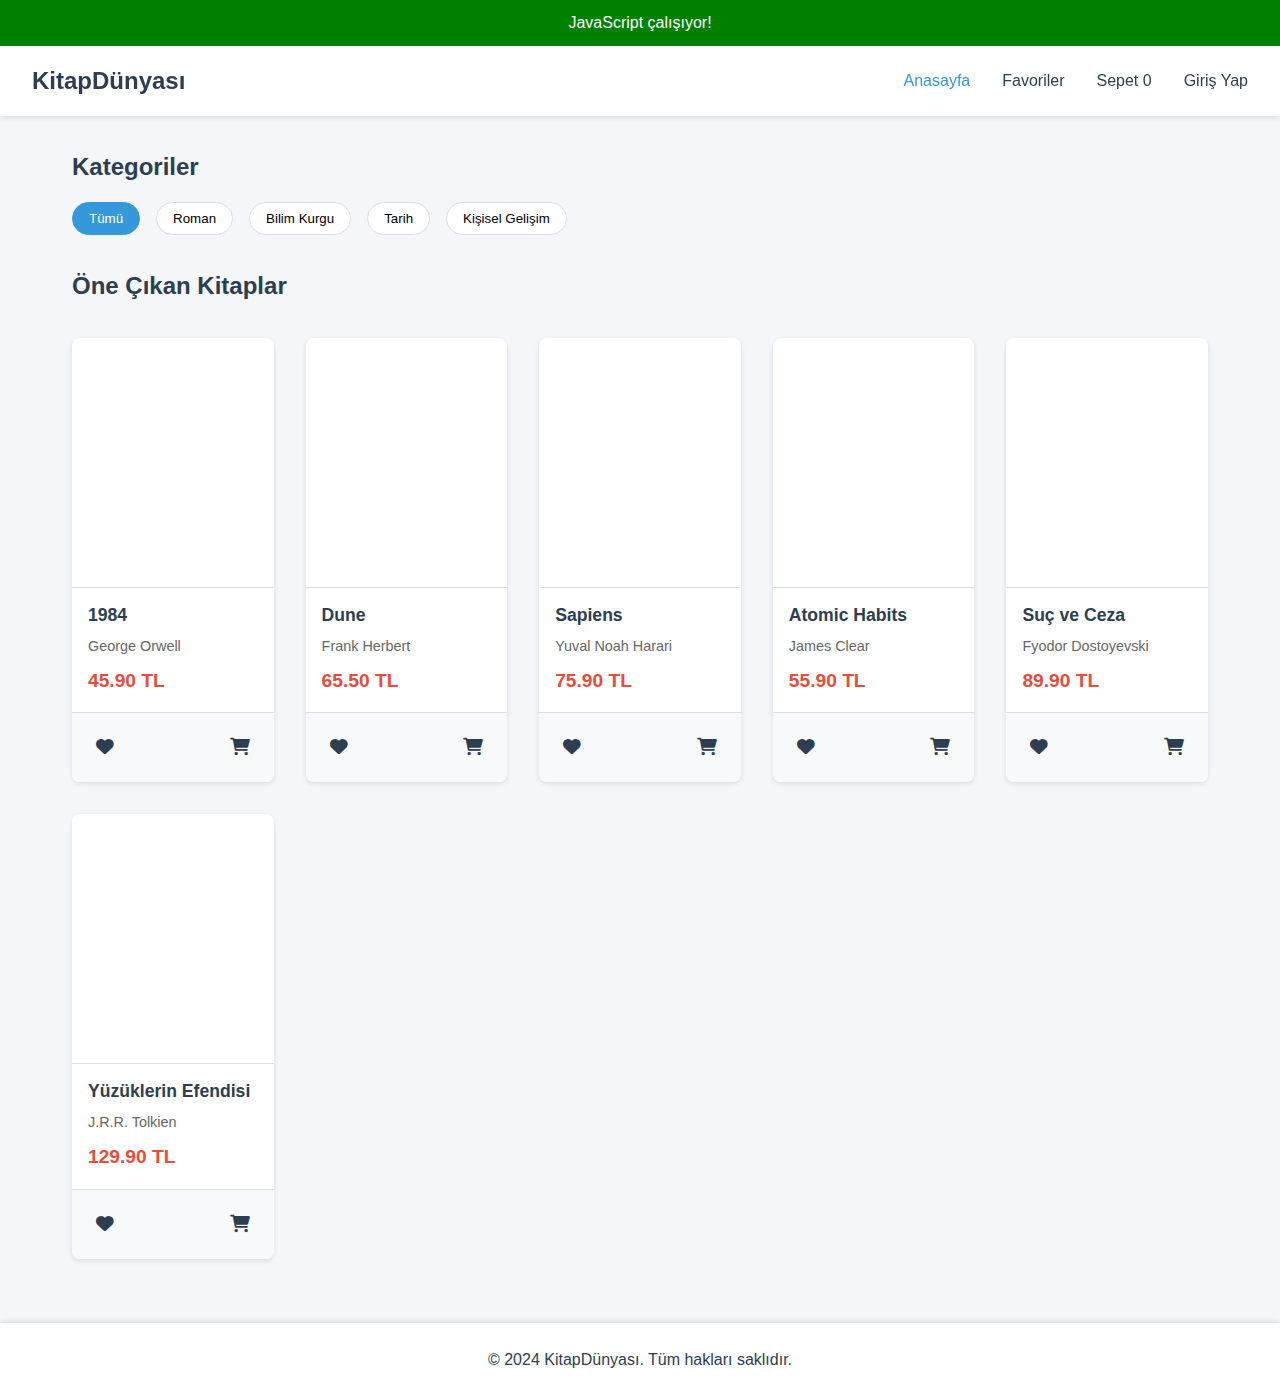
<file: KitapSatisWeb/index.html>
<!DOCTYPE html>
<html lang="tr">
<head>
    <meta charset="UTF-8">
    <meta name="viewport" content="width=device-width, initial-scale=1.0">
    <title>KitapDünyası - Online Kitap Satış</title>
    <link rel="stylesheet" href="css/style.css">
    <link rel="stylesheet" href="https://cdnjs.cloudflare.com/ajax/libs/font-awesome/6.0.0/css/all.min.css">
    <noscript>
        <div style="background: red; color: white; padding: 10px; text-align: center;">
            JavaScript devre dışı! Lütfen tarayıcınızın JavaScript özelliğini etkinleştirin.
        </div>
    </noscript>
</head>
<body>
    <div id="js-test" style="display: none; background: green; color: white; padding: 10px; text-align: center;">
        JavaScript çalışıyor!
    </div>
    <script>
        document.getElementById('js-test').style.display = 'block';
        
        // Hata yakalayıcı
        window.onerror = function(msg, url, lineNo, columnNo, error) {
            console.log('Hata: ' + msg + '\nURL: ' + url + '\nSatır: ' + lineNo + '\nKolon: ' + columnNo + '\nHata detayı: ' + error);
            alert('Bir JavaScript hatası oluştu! Konsolu kontrol edin.');
            return false;
        };
    </script>

    <nav class="navbar">
        <div class="nav-brand">
            <a href="index.html">KitapDünyası</a>
        </div>
        <div class="nav-links">
            <a href="index.html" class="active">Anasayfa</a>
            <a href="pages/favorites.html">Favoriler</a>
            <a href="pages/cart.html">Sepet <span class="cart-count">0</span></a>
            <a href="pages/login.html" id="loginBtn">Giriş Yap</a>
        </div>
    </nav>

    <main>
        <section class="categories">
            <h2>Kategoriler</h2>
            <div class="category-list">
                <button class="category-btn active">Tümü</button>
                <button class="category-btn">Roman</button>
                <button class="category-btn">Bilim Kurgu</button>
                <button class="category-btn">Tarih</button>
                <button class="category-btn">Kişisel Gelişim</button>
            </div>
        </section>

        <section class="featured-books">
            <h2>Öne Çıkan Kitaplar</h2>
            <div class="book-grid" id="bookContainer">
                <!-- Kitaplar JavaScript ile dinamik olarak eklenecek -->
            </div>
        </section>
    </main>

    <footer>
        <div class="footer-content">
            <p>&copy; 2024 KitapDünyası. Tüm hakları saklıdır.</p>
        </div>
    </footer>

    <script>
        function initializeApp() {
            console.log('Initializing app...');
            if (typeof displayBooks === 'function') {
                console.log('Displaying books...');
                displayBooks();
                setupEventListeners();
                updateCartCount();
            } else {
                console.error('displayBooks function not found!');
            }
        }

        window.addEventListener('load', function() {
            console.log('Window loaded, loading main.js...');
            const script = document.createElement('script');
            script.src = 'js/main.js';
            script.onload = function() {
                console.log('main.js loaded successfully!');
                // Script yüklendikten sonra uygulamayı başlat
                setTimeout(initializeApp, 100);
            };
            script.onerror = function(error) {
                console.error('Error loading main.js:', error);
            };
            document.body.appendChild(script);
        });
    </script>
</body>
</html>
</file>
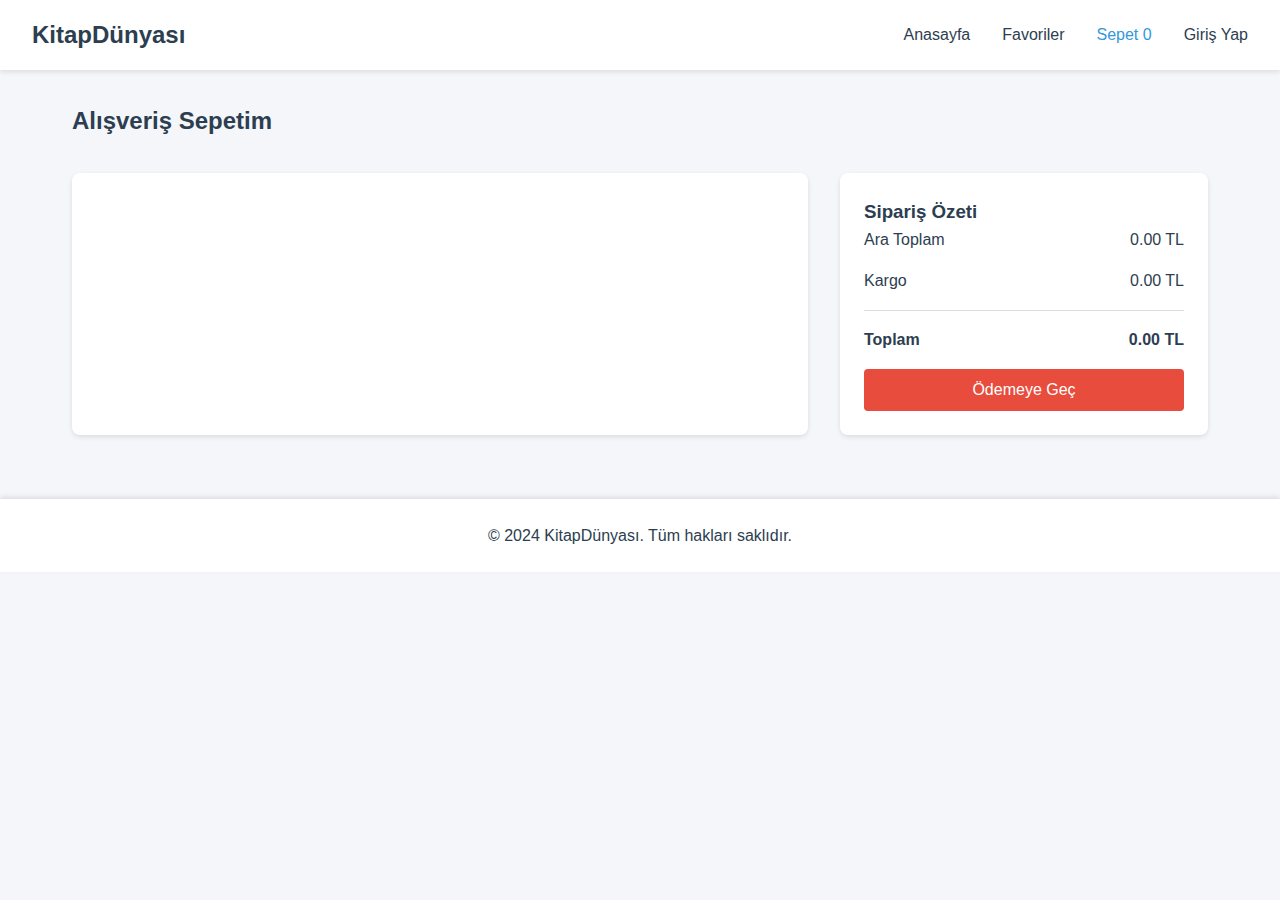
<file: KitapSatisWeb/pages/cart.html>
<!DOCTYPE html>
<html lang="tr">
<head>
    <meta charset="UTF-8">
    <meta name="viewport" content="width=device-width, initial-scale=1.0">
    <title>Sepetim - KitapDünyası</title>
    <link rel="stylesheet" href="../css/style.css">
    <link rel="stylesheet" href="https://cdnjs.cloudflare.com/ajax/libs/font-awesome/6.0.0/css/all.min.css">
</head>
<body>
    <nav class="navbar">
        <div class="nav-brand">
            <a href="../index.html">KitapDünyası</a>
        </div>
        <div class="nav-links">
            <a href="../index.html">Anasayfa</a>
            <a href="favorites.html">Favoriler</a>
            <a href="cart.html" class="active">Sepet <span class="cart-count">0</span></a>
            <a href="login.html">Giriş Yap</a>
        </div>
    </nav>

    <main class="cart-container">
        <h2>Alışveriş Sepetim</h2>
        <div class="cart-content">
            <div class="cart-items" id="cartItems">
                <!-- Sepet öğeleri JavaScript ile eklenecek -->
            </div>
            <div class="cart-summary">
                <h3>Sipariş Özeti</h3>
                <div class="summary-item">
                    <span>Ara Toplam</span>
                    <span id="subtotal">0.00 TL</span>
                </div>
                <div class="summary-item">
                    <span>Kargo</span>
                    <span id="shipping">0.00 TL</span>
                </div>
                <div class="summary-item total">
                    <span>Toplam</span>
                    <span id="total">0.00 TL</span>
                </div>
                <button class="checkout-btn" onclick="window.location.href='payment.html'">Ödemeye Geç</button>
            </div>
        </div>
    </main>

    <footer>
        <div class="footer-content">
            <p>&copy; 2024 KitapDünyası. Tüm hakları saklıdır.</p>
        </div>
    </footer>

    <script src="../js/main.js"></script>
</body>
</html>
</file>
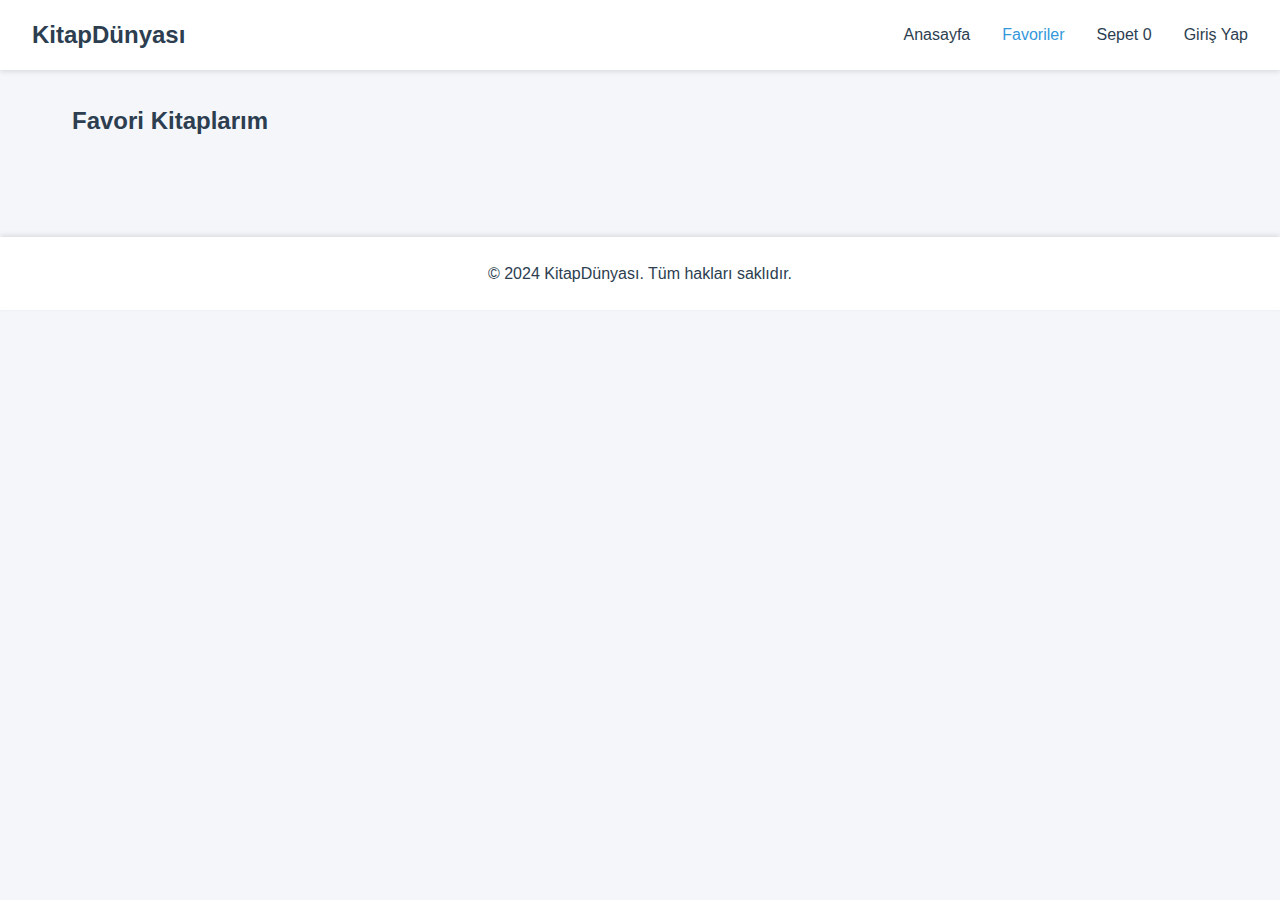
<file: KitapSatisWeb/pages/favorites.html>
<!DOCTYPE html>
<html lang="tr">
<head>
    <meta charset="UTF-8">
    <meta name="viewport" content="width=device-width, initial-scale=1.0">
    <title>Favorilerim - KitapDünyası</title>
    <link rel="stylesheet" href="../css/style.css">
    <link rel="stylesheet" href="https://cdnjs.cloudflare.com/ajax/libs/font-awesome/6.0.0/css/all.min.css">
</head>
<body>
    <nav class="navbar">
        <div class="nav-brand">
            <a href="../index.html">KitapDünyası</a>
        </div>
        <div class="nav-links">
            <a href="../index.html">Anasayfa</a>
            <a href="favorites.html" class="active">Favoriler</a>
            <a href="cart.html">Sepet <span class="cart-count">0</span></a>
            <a href="login.html">Giriş Yap</a>
        </div>
    </nav>

    <main class="favorites-container">
        <h2>Favori Kitaplarım</h2>
        <div class="book-grid" id="favoritesContainer">
            <!-- Favori kitaplar JavaScript ile eklenecek -->
        </div>
    </main>

    <footer>
        <div class="footer-content">
            <p>&copy; 2024 KitapDünyası. Tüm hakları saklıdır.</p>
        </div>
    </footer>

    <script src="../js/main.js"></script>
</body>
</html>
</file>
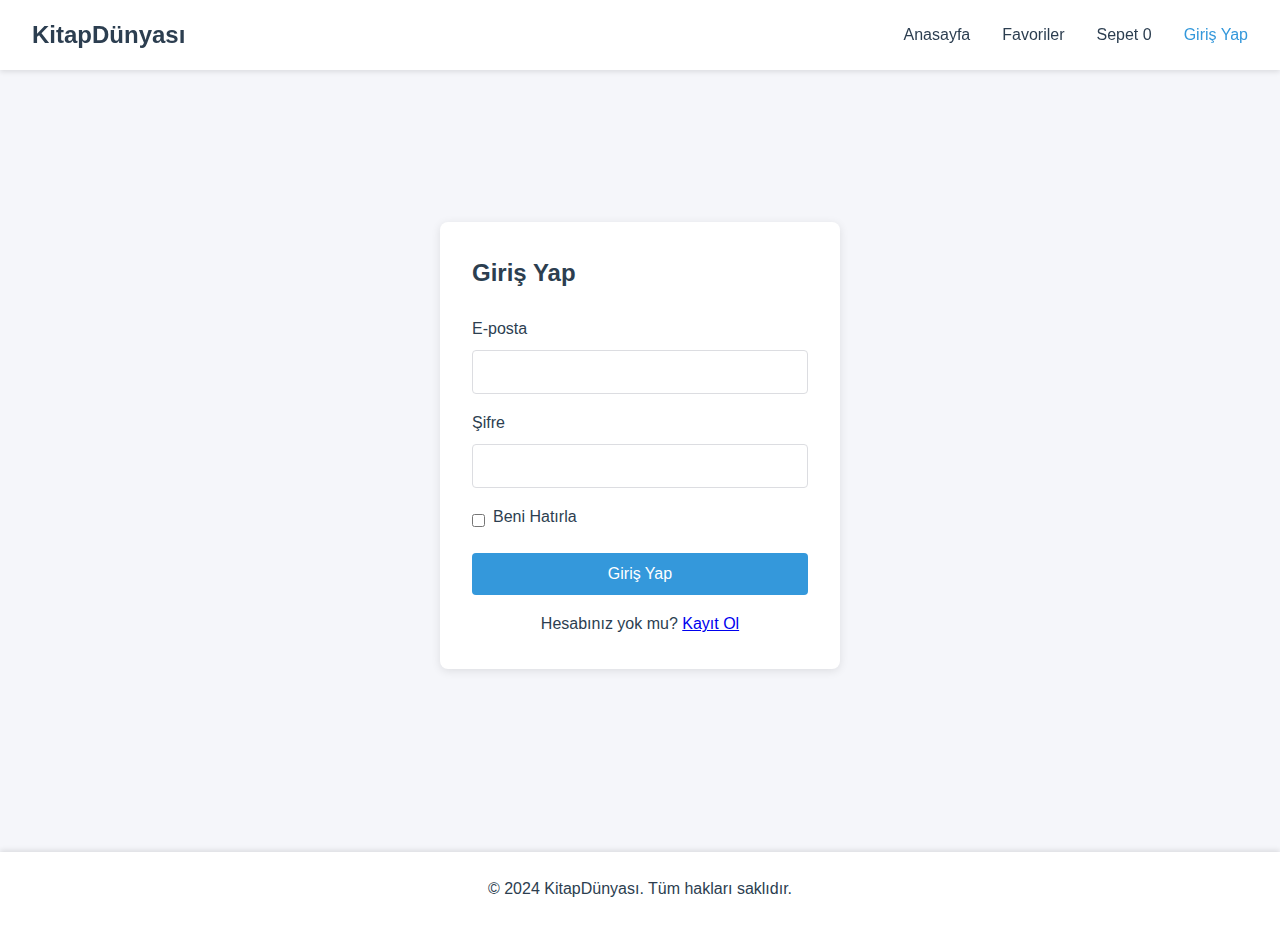
<file: KitapSatisWeb/pages/login.html>
<!DOCTYPE html>
<html lang="tr">
<head>
    <meta charset="UTF-8">
    <meta name="viewport" content="width=device-width, initial-scale=1.0">
    <title>Giriş Yap - KitapDünyası</title>
    <link rel="stylesheet" href="../css/style.css">
    <link rel="stylesheet" href="https://cdnjs.cloudflare.com/ajax/libs/font-awesome/6.0.0/css/all.min.css">
</head>
<body>
    <nav class="navbar">
        <div class="nav-brand">
            <a href="../index.html">KitapDünyası</a>
        </div>
        <div class="nav-links">
            <a href="../index.html">Anasayfa</a>
            <a href="favorites.html">Favoriler</a>
            <a href="cart.html">Sepet <span class="cart-count">0</span></a>
            <a href="login.html" class="active">Giriş Yap</a>
        </div>
    </nav>

    <main class="login-container">
        <div class="login-box">
            <h2>Giriş Yap</h2>
            <form id="loginForm" class="login-form">
                <div class="form-group">
                    <label for="email">E-posta</label>
                    <input type="email" id="email" name="email" required>
                </div>
                <div class="form-group">
                    <label for="password">Şifre</label>
                    <input type="password" id="password" name="password" required>
                </div>
                <div class="form-group remember-me">
                    <input type="checkbox" id="remember" name="remember">
                    <label for="remember">Beni Hatırla</label>
                </div>
                <button type="submit" class="login-btn">Giriş Yap</button>
            </form>
            <p class="register-link">Hesabınız yok mu? <a href="#">Kayıt Ol</a></p>
        </div>
    </main>

    <footer>
        <div class="footer-content">
            <p>&copy; 2024 KitapDünyası. Tüm hakları saklıdır.</p>
        </div>
    </footer>

    <script src="../js/main.js"></script>
</body>
</html>
</file>
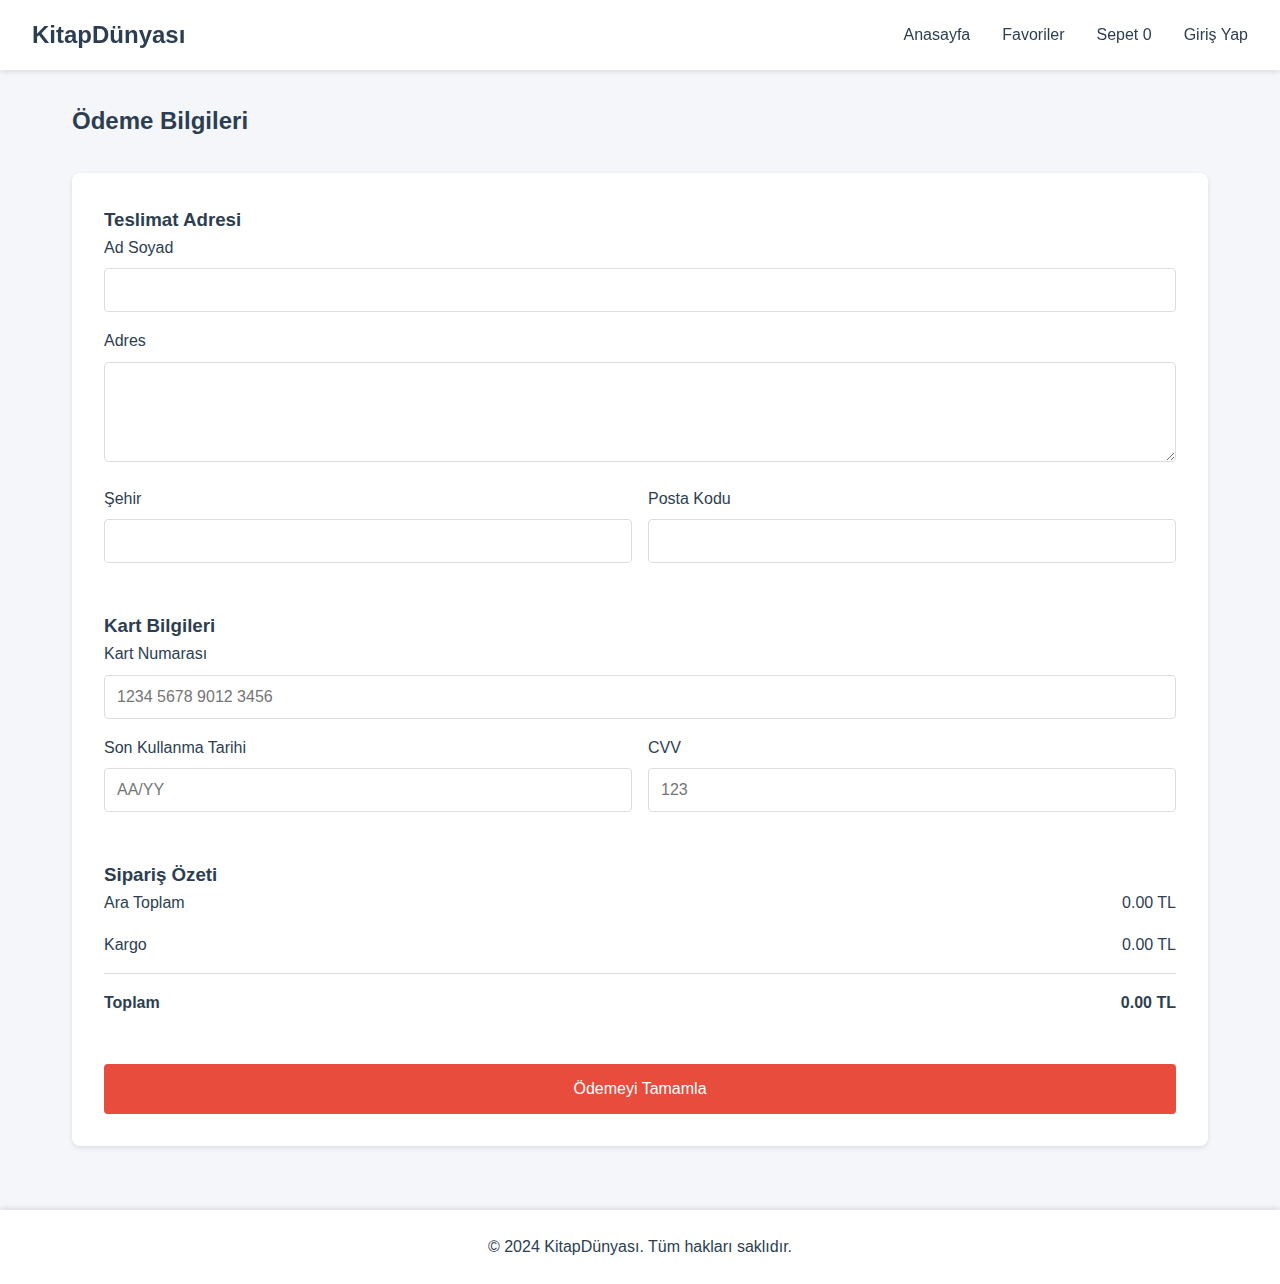
<file: KitapSatisWeb/pages/payment.html>
<!DOCTYPE html>
<html lang="tr">
<head>
    <meta charset="UTF-8">
    <meta name="viewport" content="width=device-width, initial-scale=1.0">
    <title>Ödeme - KitapDünyası</title>
    <link rel="stylesheet" href="../css/style.css">
    <link rel="stylesheet" href="https://cdnjs.cloudflare.com/ajax/libs/font-awesome/6.0.0/css/all.min.css">
</head>
<body>
    <nav class="navbar">
        <div class="nav-brand">
            <a href="../index.html">KitapDünyası</a>
        </div>
        <div class="nav-links">
            <a href="../index.html">Anasayfa</a>
            <a href="favorites.html">Favoriler</a>
            <a href="cart.html">Sepet <span class="cart-count">0</span></a>
            <a href="login.html">Giriş Yap</a>
        </div>
    </nav>

    <main class="payment-container">
        <h2>Ödeme Bilgileri</h2>
        <div class="payment-content">
            <form id="paymentForm" class="payment-form">
                <div class="form-section">
                    <h3>Teslimat Adresi</h3>
                    <div class="form-group">
                        <label for="fullName">Ad Soyad</label>
                        <input type="text" id="fullName" name="fullName" required>
                    </div>
                    <div class="form-group">
                        <label for="address">Adres</label>
                        <textarea id="address" name="address" required></textarea>
                    </div>
                    <div class="form-row">
                        <div class="form-group">
                            <label for="city">Şehir</label>
                            <input type="text" id="city" name="city" required>
                        </div>
                        <div class="form-group">
                            <label for="zipCode">Posta Kodu</label>
                            <input type="text" id="zipCode" name="zipCode" required>
                        </div>
                    </div>
                </div>

                <div class="form-section">
                    <h3>Kart Bilgileri</h3>
                    <div class="form-group">
                        <label for="cardNumber">Kart Numarası</label>
                        <input type="text" id="cardNumber" name="cardNumber" placeholder="1234 5678 9012 3456" required>
                    </div>
                    <div class="form-row">
                        <div class="form-group">
                            <label for="expiryDate">Son Kullanma Tarihi</label>
                            <input type="text" id="expiryDate" name="expiryDate" placeholder="AA/YY" required>
                        </div>
                        <div class="form-group">
                            <label for="cvv">CVV</label>
                            <input type="text" id="cvv" name="cvv" placeholder="123" required>
                        </div>
                    </div>
                </div>

                <div class="order-summary">
                    <h3>Sipariş Özeti</h3>
                    <div class="summary-item">
                        <span>Ara Toplam</span>
                        <span id="subtotal">0.00 TL</span>
                    </div>
                    <div class="summary-item">
                        <span>Kargo</span>
                        <span id="shipping">0.00 TL</span>
                    </div>
                    <div class="summary-item total">
                        <span>Toplam</span>
                        <span id="total">0.00 TL</span>
                    </div>
                </div>

                <button type="submit" class="payment-btn">Ödemeyi Tamamla</button>
            </form>
        </div>
    </main>

    <footer>
        <div class="footer-content">
            <p>&copy; 2024 KitapDünyası. Tüm hakları saklıdır.</p>
        </div>
    </footer>

    <script src="../js/main.js"></script>
</body>
</html>
</file>
<file: KitapSatisWeb/css/style.css>
/* Genel Stiller */
:root {
    --primary-color: #2c3e50;
    --secondary-color: #3498db;
    --accent-color: #e74c3c;
    --background-color: #f5f6fa;
    --text-color: #2c3e50;
    --border-color: #dcdde1;
}

* {
    margin: 0;
    padding: 0;
    box-sizing: border-box;
}

body {
    font-family: 'Segoe UI', Tahoma, Geneva, Verdana, sans-serif;
    line-height: 1.6;
    color: var(--text-color);
    background-color: var(--background-color);
}

/* Navbar Stili */
.navbar {
    background-color: white;
    padding: 1rem 2rem;
    box-shadow: 0 2px 5px rgba(0, 0, 0, 0.1);
    display: flex;
    justify-content: space-between;
    align-items: center;
    position: sticky;
    top: 0;
    z-index: 1000;
}

.nav-brand a {
    font-size: 1.5rem;
    font-weight: bold;
    color: var(--primary-color);
    text-decoration: none;
}

.nav-links {
    display: flex;
    gap: 2rem;
}

.nav-links a {
    color: var(--text-color);
    text-decoration: none;
    font-weight: 500;
    transition: color 0.3s ease;
}

.nav-links a:hover,
.nav-links a.active {
    color: var(--secondary-color);
}

/* Ana Sayfa Stili */
main {
    padding: 2rem;
    max-width: 1200px;
    margin: 0 auto;
}

.categories {
    margin-bottom: 2rem;
}

.category-list {
    display: flex;
    gap: 1rem;
    margin-top: 1rem;
    flex-wrap: wrap;
}

.category-btn {
    padding: 0.5rem 1rem;
    border: 1px solid var(--border-color);
    border-radius: 20px;
    background: white;
    cursor: pointer;
    transition: all 0.3s ease;
}

.category-btn:hover,
.category-btn.active {
    background: var(--secondary-color);
    color: white;
    border-color: var(--secondary-color);
}

/* Kitap Grid Stili */
.book-grid {
    display: grid;
    grid-template-columns: repeat(auto-fill, minmax(200px, 1fr));
    gap: 2rem;
    margin-top: 2rem;
}

.book-card {
    background: white;
    border-radius: 8px;
    overflow: hidden;
    box-shadow: 0 2px 5px rgba(0, 0, 0, 0.1);
    transition: transform 0.3s ease;
    display: flex;
    flex-direction: column;
    height: 100%;
    min-height: 400px;
}

.book-card:hover {
    transform: translateY(-5px);
    box-shadow: 0 5px 15px rgba(0, 0, 0, 0.2);
}

.book-image {
    width: 100%;
    height: 250px;
    object-fit: cover;
    border-bottom: 1px solid var(--border-color);
}

.book-info {
    padding: 1rem;
    flex-grow: 1;
    display: flex;
    flex-direction: column;
    gap: 0.5rem;
}

.book-title {
    font-size: 1.1rem;
    font-weight: 600;
    color: var(--primary-color);
    margin: 0;
    line-height: 1.3;
}

.book-author {
    color: #666;
    font-size: 0.9rem;
    margin: 0;
}

.book-price {
    font-weight: bold;
    color: var(--accent-color);
    font-size: 1.2rem;
    margin: 0;
    margin-top: auto;
}

.book-actions {
    display: flex;
    justify-content: space-between;
    padding: 1rem;
    border-top: 1px solid var(--border-color);
    background: #f8f9fa;
}

.action-btn {
    padding: 0.5rem;
    border: none;
    background: none;
    cursor: pointer;
    color: var(--text-color);
    transition: all 0.3s ease;
    font-size: 1.1rem;
}

.action-btn:hover {
    color: var(--secondary-color);
    transform: scale(1.1);
}

.action-btn .fas.fa-heart.text-danger {
    color: var(--accent-color);
}

/* Login Sayfası Stili */
.login-container {
    display: flex;
    justify-content: center;
    align-items: center;
    min-height: calc(100vh - 150px);
}

.login-box {
    background: white;
    padding: 2rem;
    border-radius: 8px;
    box-shadow: 0 2px 10px rgba(0, 0, 0, 0.1);
    width: 100%;
    max-width: 400px;
}

.login-form {
    margin-top: 1.5rem;
}

.form-group {
    margin-bottom: 1rem;
}

.form-group label {
    display: block;
    margin-bottom: 0.5rem;
    font-weight: 500;
}

.form-group input {
    width: 100%;
    padding: 0.75rem;
    border: 1px solid var(--border-color);
    border-radius: 4px;
    font-size: 1rem;
}

.remember-me {
    display: flex;
    align-items: center;
    gap: 0.5rem;
}

.remember-me input {
    width: auto;
}

.login-btn {
    width: 100%;
    padding: 0.75rem;
    background: var(--secondary-color);
    color: white;
    border: none;
    border-radius: 4px;
    font-size: 1rem;
    cursor: pointer;
    transition: background 0.3s ease;
}

.login-btn:hover {
    background: #2980b9;
}

.register-link {
    text-align: center;
    margin-top: 1rem;
}

/* Sepet Sayfası Stili */
.cart-container {
    padding: 2rem;
}

.cart-content {
    display: grid;
    grid-template-columns: 2fr 1fr;
    gap: 2rem;
    margin-top: 2rem;
}

.cart-items {
    background: white;
    padding: 1.5rem;
    border-radius: 8px;
    box-shadow: 0 2px 5px rgba(0, 0, 0, 0.1);
}

.cart-item {
    display: flex;
    gap: 1rem;
    padding: 1rem 0;
    border-bottom: 1px solid var(--border-color);
}

.cart-item:last-child {
    border-bottom: none;
}

.cart-item-image {
    width: 100px;
    height: 150px;
    object-fit: cover;
    border-radius: 4px;
}

.cart-item-info {
    flex: 1;
}

.cart-summary {
    background: white;
    padding: 1.5rem;
    border-radius: 8px;
    box-shadow: 0 2px 5px rgba(0, 0, 0, 0.1);
    height: fit-content;
}

.summary-item {
    display: flex;
    justify-content: space-between;
    margin-bottom: 1rem;
}

.summary-item.total {
    border-top: 1px solid var(--border-color);
    padding-top: 1rem;
    font-weight: bold;
}

.checkout-btn {
    width: 100%;
    padding: 0.75rem;
    background: var(--accent-color);
    color: white;
    border: none;
    border-radius: 4px;
    font-size: 1rem;
    cursor: pointer;
    transition: background 0.3s ease;
}

.checkout-btn:hover {
    background: #c0392b;
}

/* Ödeme Sayfası Stili */
.payment-container {
    padding: 2rem;
}

.payment-content {
    background: white;
    padding: 2rem;
    border-radius: 8px;
    box-shadow: 0 2px 5px rgba(0, 0, 0, 0.1);
    margin-top: 2rem;
}

.form-section {
    margin-bottom: 2rem;
}

.form-row {
    display: grid;
    grid-template-columns: 1fr 1fr;
    gap: 1rem;
}

textarea {
    width: 100%;
    padding: 0.75rem;
    border: 1px solid var(--border-color);
    border-radius: 4px;
    resize: vertical;
    min-height: 100px;
}

.payment-btn {
    width: 100%;
    padding: 1rem;
    background: var(--accent-color);
    color: white;
    border: none;
    border-radius: 4px;
    font-size: 1rem;
    cursor: pointer;
    transition: background 0.3s ease;
    margin-top: 2rem;
}

.payment-btn:hover {
    background: #c0392b;
}

/* Footer Stili */
footer {
    background: white;
    padding: 1.5rem;
    text-align: center;
    margin-top: 2rem;
    box-shadow: 0 -2px 5px rgba(0, 0, 0, 0.1);
}

/* Responsive Tasarım */
@media (max-width: 768px) {
    .cart-content {
        grid-template-columns: 1fr;
    }

    .nav-links {
        gap: 1rem;
    }

    .book-grid {
        grid-template-columns: repeat(auto-fill, minmax(150px, 1fr));
    }

    .form-row {
        grid-template-columns: 1fr;
    }
}

@media (max-width: 480px) {
    .navbar {
        flex-direction: column;
        gap: 1rem;
        text-align: center;
    }

    .nav-links {
        flex-direction: column;
        width: 100%;
    }

    .nav-links a {
        padding: 0.5rem;
    }
}
</file>
